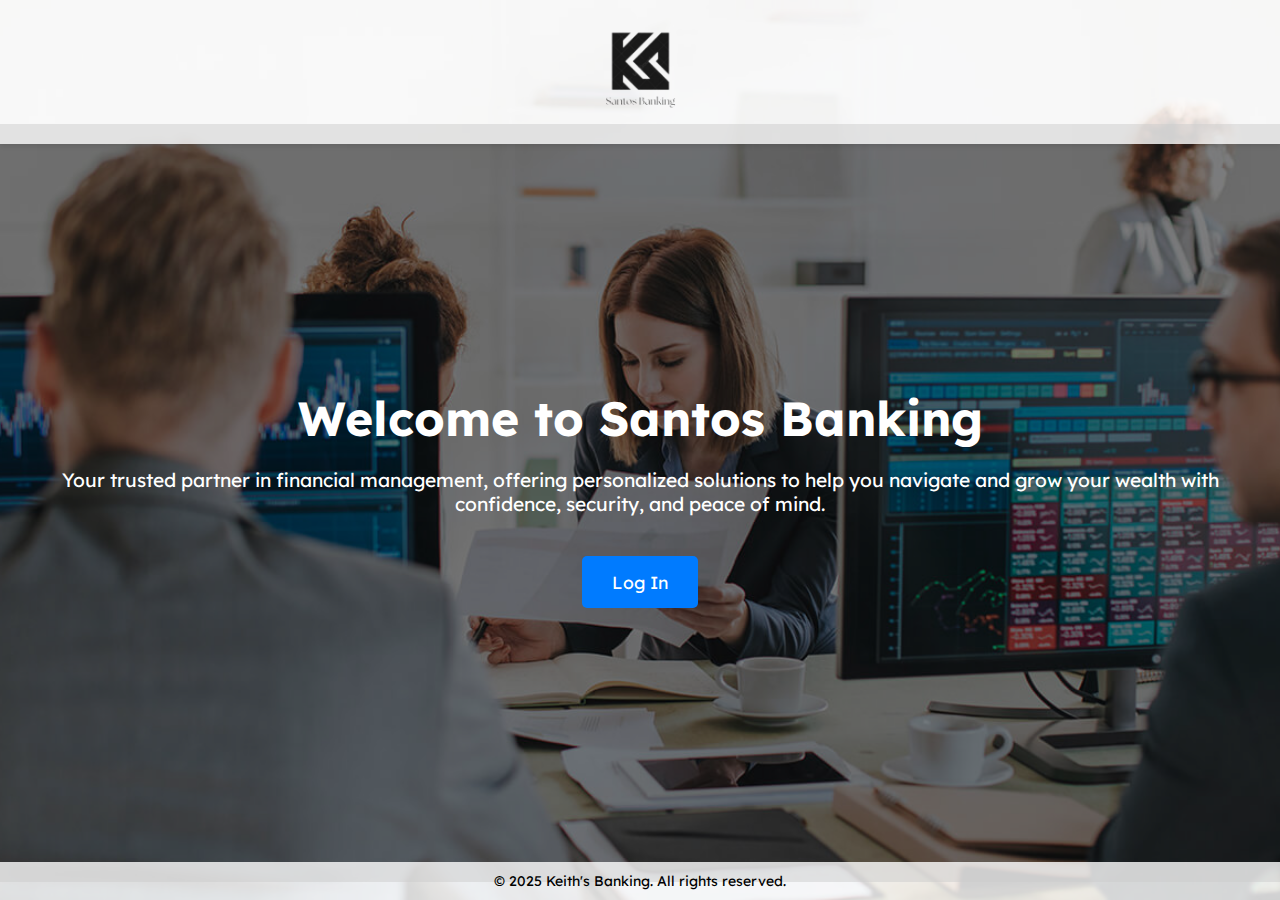
<file: index.html>
<!DOCTYPE html>
<html lang="en">
<head>
  <meta charset="UTF-8">
  <meta name="viewport" content="width=device-width, initial-scale=1.0">
  <title>Keith's Banking</title>
  <link rel="stylesheet" href="./assets/css/style.css">
  <link rel="shortcut icon" type="image/x-icon" href="./assets/img/logo1.ico" />

</head>
<body>
  <header>
    <img src="./assets/img/logo1.png" class="company-logo" alt="Keith's Banking Logo">
  </header>

  <section class="INFO">
    <h1>Welcome to Santos Banking</h1>
    <p>Your trusted partner in financial management, offering personalized solutions to help you navigate and grow your wealth with confidence, security, and peace of mind.</p>
    <div class="buttons">
      <a href="./pages/page1/index.html" class="btn">Log In</a>
    </div>
  </section>

  <footer>
    <p>&copy; 2025 Keith's Banking. All rights reserved.</p>
  </footer>
</body>
</html>
</file>
<file: assets/css/style.css>
@import url('https://fonts.googleapis.com/css2?family=Lexend:wght@100..900&display=swap');

* {
  margin: 0;
  padding: 0;
  box-sizing: border-box;
  font-family: "Lexend", serif;
}

body {
  background: url(../img/bankbg1.jpg) no-repeat center center;
  background-size: cover;
  color: #333;
  display: flex;
  flex-direction: column;
  min-height: 100vh;
}

header {
  background-color: rgba(255, 255, 255, 0.8);
  text-align: center;
  position: relative;
  width: 100%;
  padding: 10px 0;
  box-shadow: 0 2px 5px rgba(0, 0, 0, 0.1);
}

.company-logo {
  height: 120px;
}

.INFO {
  flex: 1;
  display: flex;
  flex-direction: column;
  justify-content: center;
  align-items: center;
  text-align: center;
  color: white;
  padding: 50px 20px;
  background-color: rgba(0, 0, 0, 0.5);
  margin-top: -20px;
  margin-bottom: -20px;
}

.INFO h1 {
  font-size: 3em;
  margin-bottom: 20px;
}

.INFO p {
  font-size: 1.2em;
  margin-bottom: 30px;
}

.buttons .btn {
  display: inline-block;
  padding: 15px 30px;
  font-size: 1.1em;
  color: #fff;
  background-color: #007bff;
  border-radius: 5px;
  margin: 10px;
  text-decoration: none;
}

.buttons .btn:hover {
  background-color: #0056b3;
}

footer {
  background-color: rgba(255, 255, 255, 0.8);
  text-align: center;
  padding: 10px;
  margin-top: auto;
}

footer p {
  font-size: 14px;
  color: rgb(0, 0, 0);
}
</file>
